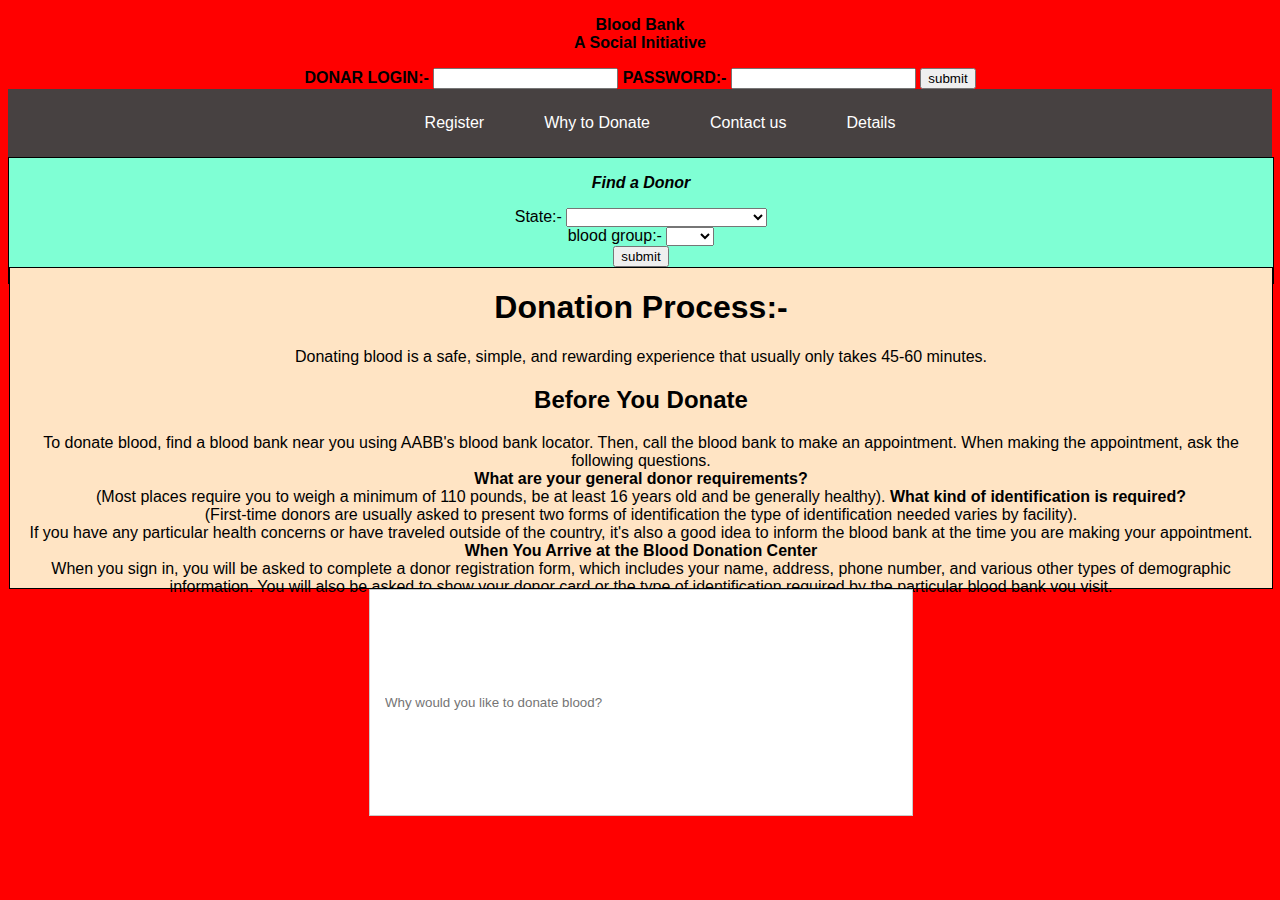
<file: index.html>
<!DOCTYPE html>
<html>
    <head>
        <title>BLOOD DONATION</title>
        <link rel="stylesheet" href="style2.css">
        <link
      rel="stylesheet" href="https://stackpath.bootstrapcdn.com/font-awesome/4.7.0/css/font-awesome.min.css"/>
    </head>
    <body onload="alert('Welcome to Blood Donation Website')">
        <p><b>Blood Bank <br>
          A Social Initiative</b></p>
          <form>
            <center>
                <label for="fname"><b>DONAR LOGIN:-</b></label>
                <input type="text" id="fname" name="fname">
                <label for="lname"><b>PASSWORD:-</b></label>
                <input type="password" id="lname" name="lname">
                <input type="submit" value="submit">
            </center>
          </form>
          <div class="menu-bar">
            <ul>
              <li> <a href="signup.html"> Register</a></li>
              <li><a href="whyto.html">Why to Donate</a></li>
              <li>Contact us
                <div class="sub-list1">
                  <ul>
                    <li><a href="tel:7989523263"><i class="fa fa-phone" aria-hidden="true"></i>Call</a></li>
                    <li><a href="https://wa.me/917989523263"><i class="fa fa-whatsapp" aria-hidden="true"></i>Whatsapp</a></li>
                    <li><a href="https://www.instagram.com/pooja_v_e_m_a_"><i class="fa fa-instagram" aria-hidden="true"></i>instagram</a></li>
                </ul>
              </div>
              </li>
              <li><a href="details.html">Details</a></li>
            </ul>
          </div>
          <div class="down-container">
            <div class="grid-selection" id="grid-5">
              <p><b><i> Find a Donor</i></b></p>
              State:- 
              <select>
                <option value="select"></option>
                <option value="AN">Andaman and Nicobar Islands</option>
                <option value="AP">Andhra Pradesh</option>
                <option value="AR">Arunachal Pradesh</option>
                <option value="AS">Assam</option>
                <option value="BR">Bihar</option>
                <option value="CH">Chandigarh</option>
                <option value="CT">Chhattisgarh</option>
                <option value="DN">Dadra and Nagar Haveli</option>
                <option value="DD">Daman and Diu</option>
                <option value="DL">Delhi</option>
                <option value="GA">Goa</option>
                <option value="GJ">Gujarat</option>
                <option value="HR">Haryana</option>
                <option value="HP">Himachal Pradesh</option>
                <option value="JK">Jammu and Kashmir</option>
                <option value="JH">Jharkhand</option>
                <option value="KA">Karnataka</option>
                <option value="KL">Kerala</option>
                <option value="LA">Ladakh</option>
                <option value="LD">Lakshadweep</option>
                <option value="MP">Madhya Pradesh</option>
                <option value="MH">Maharashtra</option>
                <option value="MN">Manipur</option>
                <option value="ML">Meghalaya</option>
                <option value="MZ">Mizoram</option>
                <option value="NL">Nagaland</option>
                <option value="OR">Odisha</option>
                <option value="PY">Puducherry</option>
                <option value="PB">Punjab</option>
                <option value="RJ">Rajasthan</option>
                <option value="SK">Sikkim</option>
                <option value="TN">Tamil Nadu</option>
                <option value="TG">Telangana</option>
                <option value="TR">Tripura</option>
                <option value="UP">Uttar Pradesh</option>
                <option value="UT">Uttarakhand</option>
                <option value="WB">West Bengal</option>
              </select><br>
              blood group:-
              <select>
                <option value="select"></option>
                <option vlue="1">O+</option>
                <option vlue="2">O-</option>
                <option vlue="3">A+</option>
                <option vlue="4">A-</option>
                <option vlue="5">B+</option>
                <option vlue="6">B-</option>
                <option vlue="7">AB+</option>
                <option vlue="8">AB-</option>
              </select><br>
              <input type="submit" value="submit">
              <div class="middle-container">
                <div class="grid-value" value="6">
                   <h1> Donation Process:-</h1>
                  <p>Donating blood is a safe, simple, and rewarding experience that usually only takes 45-60 minutes.
                   <h2> Before You Donate</h2>
                    To donate blood, find a blood bank near you using AABB's blood bank locator. Then, call the blood bank to make an appointment. When making the appointment, ask the following questions.<br>
                   <b> What are your general donor requirements?</b><br>
                    (Most places require you to weigh a minimum of 110 pounds, be at least 16 years old and be generally healthy).
                   <b> What kind of identification is required?</b><br>
                    (First-time donors are usually asked to present two forms of identification the type of identification needed varies by facility).<br>
                    If you have any particular health concerns or have traveled outside of the country, it's also a good idea to inform the blood bank at the time you are making your appointment.<br>
                    <b>When You Arrive at the Blood Donation Center</b><br>
                    When you sign in, you will be asked to complete a donor registration form, which includes your name, address, phone number, and various other types of demographic information.
                    You will also be asked to show vour donor card or the type of identification required by the particular blood bank vou visit.</p><br>
                </div>
                <div class="bottom-container">
                      <input type="text" maxlength="500" placeholder="Why would you like to donate blood?">
                  </div>
                </div>
              </div>
            </div>
            </div>
          </div>
        </div></body>
</html>
</file>
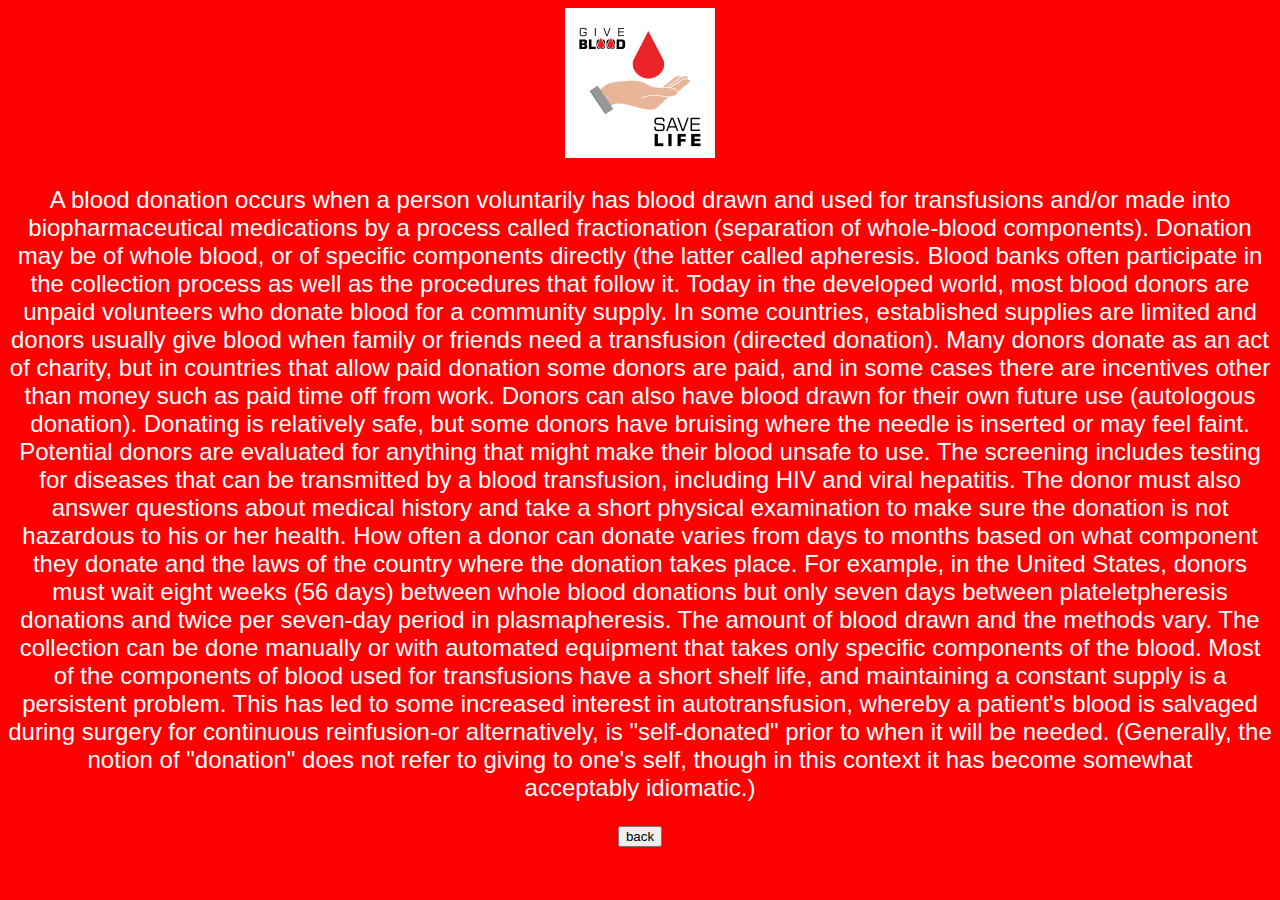
<file: details.html>
<!DOCTYPE html>
<html>
    <head>
        <link rel="stylesheet" href="style2.css">
        <style>
            
            p{
                color: white;
                font-size: x-large;
            }
        </style>
    </head>
    <body>
        <img src="1029.jpg" width="150px" height="150px">
        <div class="details-page">
        <p>
            A blood donation occurs when a person voluntarily has blood drawn and used for transfusions and/or made into biopharmaceutical medications by a process called fractionation (separation of whole-blood components). Donation may be of whole blood, or of specific components directly (the latter called apheresis. Blood banks often participate in the collection process as well as the procedures that follow it. Today in the developed world, most blood donors are unpaid volunteers who donate blood for a community supply. In some countries, established supplies are limited and donors usually give blood when family or friends need a transfusion (directed donation). Many donors donate as an act of charity, but in countries that allow paid donation some donors are paid, and in some cases there are incentives other than money such as paid time off from work. Donors can also have blood drawn for their own future use (autologous donation). Donating is relatively safe, but some donors have bruising where the needle is inserted or may feel faint. Potential donors are evaluated for anything that might make their blood unsafe to use. The screening includes testing for diseases that can be transmitted by a blood transfusion, including HIV and viral hepatitis. The donor must also answer questions about medical history and take a short physical examination to make sure the donation is not hazardous to his or her health. How often a donor can donate varies from days to months based on what component they donate and the laws of the country where the donation takes place. For example, in the United States, donors must wait eight weeks (56 days) between whole blood donations but only seven days between plateletpheresis donations and twice per seven-day period in plasmapheresis. The amount of blood drawn and the methods vary. The collection can be done manually or with automated equipment that takes only specific components of the blood. Most of the components of blood used for transfusions have a short shelf life, and maintaining a constant supply is a persistent problem. This has led to some increased interest in autotransfusion, whereby a patient's blood is salvaged during surgery for continuous reinfusion-or alternatively, is "self-donated" prior to when it will be needed. (Generally, the notion of "donation" does not refer to giving to one's self, though in this context it has become somewhat acceptably idiomatic.)
        </p>
        <a href="index.html"><input type="button" value="back"></a>
    </div>
    </body>
</html>
</file>
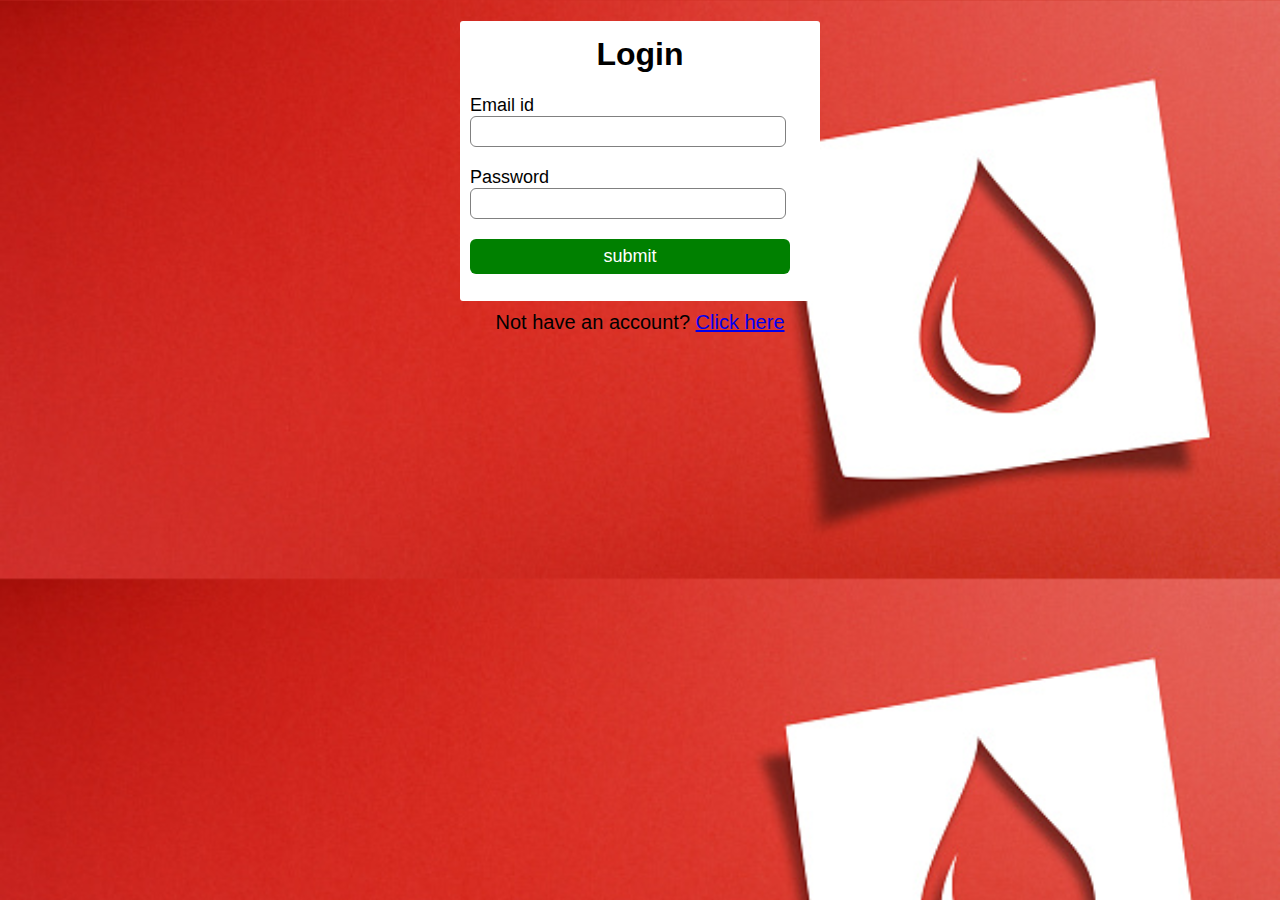
<file: login.html>
<!DOCTYPE html>
<html>

<head>
    <title>login</title>
    <link rel="stylesheet" href="style.css">
</head>

<body>
    <div class="login-box">
        <h1>Login</h1>
        <form action="#">
            <label> Email id</label>
            <input type="email" required placeholder="">
            <br>
            <label>Password</label>
            <input type="password" required placeholder="">
            <a href="index.html"> <input type="button" value="submit"></a>
        </form>
    </div>
    <p class="para-2"> Not have an account? <a href="signup.html">Click here</a></p>
</body>

</html>
</file>
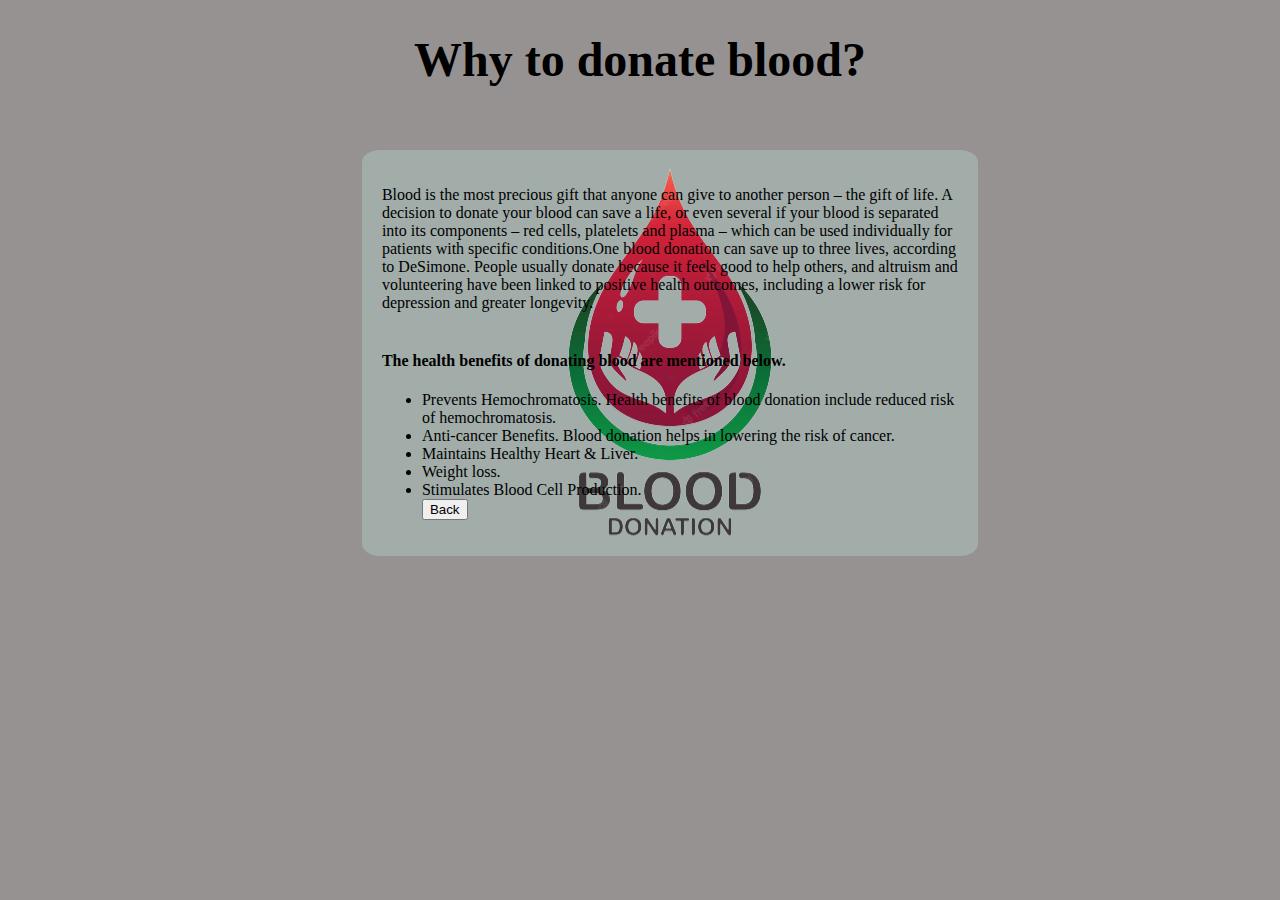
<file: whyto.html>
<!DOCTYPE html>
<html lang="en">
<head>
    <meta charset="UTF-8">
    <meta http-equiv="X-UA-Compatible" content="IE=edge">
    <meta name="viewport" content="width=device-width, initial-scale=1.0">
    <link rel="stylesheet" href="whyto.css">
    <title>Why to donte blood?</title>
</head>
<body>
    <header><div class="header"><h1>Why to donate blood?</h1></div></header>
    <div class="paragraph">
        <p>
            Blood is the most precious gift that anyone can give to another person – the gift of life. A decision to donate your blood can save a life, or even several if your blood is separated into its components – red cells, platelets and plasma – which can be used individually for patients with specific conditions.One blood donation can save up to three lives, according to DeSimone. People usually donate because it feels good to help others, and altruism and volunteering have been linked to positive health outcomes, including a lower risk for depression and greater longevity.<br></br>
            <h4>The health benefits of donating blood are mentioned below.</h4>
            <ul>
                <li>Prevents Hemochromatosis. Health benefits of blood donation include reduced risk of hemochromatosis.</li>
                <li>Anti-cancer Benefits. Blood donation helps in lowering the risk of cancer.</li>
                <li>Maintains Healthy Heart & Liver.</li>
                <li>Weight loss.</li>
                <li>Stimulates Blood Cell Production.</li>
                <a href="index.html"><input type="button" value="Back"></a>

            </ul>
        </p>   
</body>
</html>
</file>
<file: style2.css>
body {
    text-align: center;
    font-family: sans-serif; 
    background-color: red;  
}
.top-container {
    padding: 10px;
    display: grid;
    grid-template-columns: auto auto auto auto ;
    grid-template-rows:auto auto auto auto  ;
}
.grid-item{
    border: 1px solid black;
    background-color: aqua;
    padding: 10px;
    width: 100%;
    

}
.down-comtainer{
    padding: 10px;
    display: grid;
    grid-template-columns: 10px;
   
   
}
.grid-selection {
   border: 1px solid black;
   background-color: aquamarine;
   width: 100%;
   height: 125px;
}
.grid-value{
    border: 1px solid black;
    background-color: bisque;
    height: 320px;
}
.grid-position{
    border: 1px solid black;
    background-color: rgb(72, 82, 72);
    height: 300px;

}
.contact-page{
    background-image: url(image.webp);
    background-size: cover;
    padding: 20%;
    
}




.menu-bar{
    background-color: rgb(71, 65, 65);
    text-align: center;
}
.menu-bar .active{
    background: rgb(14, 229, 229);
    display: inline;
    border-radius: 0.7vh;
}
.menu-bar ul{
    display: inline-flex;
    list-style: none;
    color: white;
}
.menu-bar ul li{
    padding: 0px 3px;
    margin: 1vh 3vh;
    width: auto;
}
.menu-bar ul li a{
    text-decoration: none;
    color: white;
}
.menu-bar ul li:hover{
    background: rgb(14, 229, 229);
    border-radius: 1vh;
}
.menu-bar .fa{
    padding: 0.33vh;
}

.menu-bar .sub-list1{
    background-color: rgba(96,92,92,0.461);
   display: none;
   width: 15vh;
}

.menu-bar ul li:hover .sub-list1{
    display: flex;
    position: absolute;
    background: rgba(96,92,92,0.461);
    margin: 0;
    padding: 0;
}
.menu-bar ul li:hover .sub-list1 ul{
    display: block;
    margin: 0;
    padding: 0;
}
.menu-bar ul li:hover .sub-list1 ul li{
    width: auto;
    padding: .4vh;
    background-color: rgba(76,99,117,0.662);
    text-align: left;
    display: flexbox;
}
.bottom-container{
    height: 100%;
    width: 100%;
    font-size: 16px;
    font-weight: 400;
    border-radius: 16px;
}
.bottom-container input{
    width: 40vw;
    height: 25vh;
    outline: none;
    padding: 0 15px;
    border: 1px solid #cacaca;
}
</file>
<file: style.css>
body{
  
    font-family: 'Roboto',sans-serif;
    background-image: url("blood.jpg");
    background-size: cover;
   
    
}
.signup-box{
    width: 360px;
    height: 520px;
    margin: auto;
    background-color: aliceblue;
    border-radius: 3px;
   
}

.login-box{
    width: 360px;
    height: 280px;
    margin: auto;
    border-radius: 3px;
    background-color: white;
}

h1{
    text-align: center;
    padding-top: 15px;
}
h4{
    text-align: center;
}
form{
    width: 300px;
    margin-left: 10px;
    
}

form label{
    display: flex;
    margin-top: 20px;
    font-size: 18px;
}
form input{
    width:100%;
    padding: 7px;
    border: none;
    border: 1px solid gray;
    border-radius: 6px;
    outline: none;
}

input[type="button"]{
    width: 320px;
    height: 35px;
    margin-top: 20px;
    border: none;
    background-color: green;
    color: white;
    font-size: 18px;
}

p{
    text-align: center;
    padding-top: 20px;
    font-size: 15px;
}
.para-2{
    text-align: center;
    color:black;
    font-size: 20px;
    margin-top: -10px;
}
</file>
<file: whyto.css>
body{
    background-color: rgba(43, 33, 33, 0.489);
}
.header{
    text-align: center;
    font-size: x-large;
}
.paragraph{
    align-content: center;
    display: block;
    max-width: 45vw;
    padding: 20px;
    background-color: rgb(162, 173, 170);
    margin-left: 28%;
    margin-top: 5%;
    list-style: circle;
    border-radius: 3%;
    background-image: url(why.png);
    background-repeat: no-repeat;
    background-position: center;
}
.image{
    top: 20px;
    left: 10px;
}
</file>
